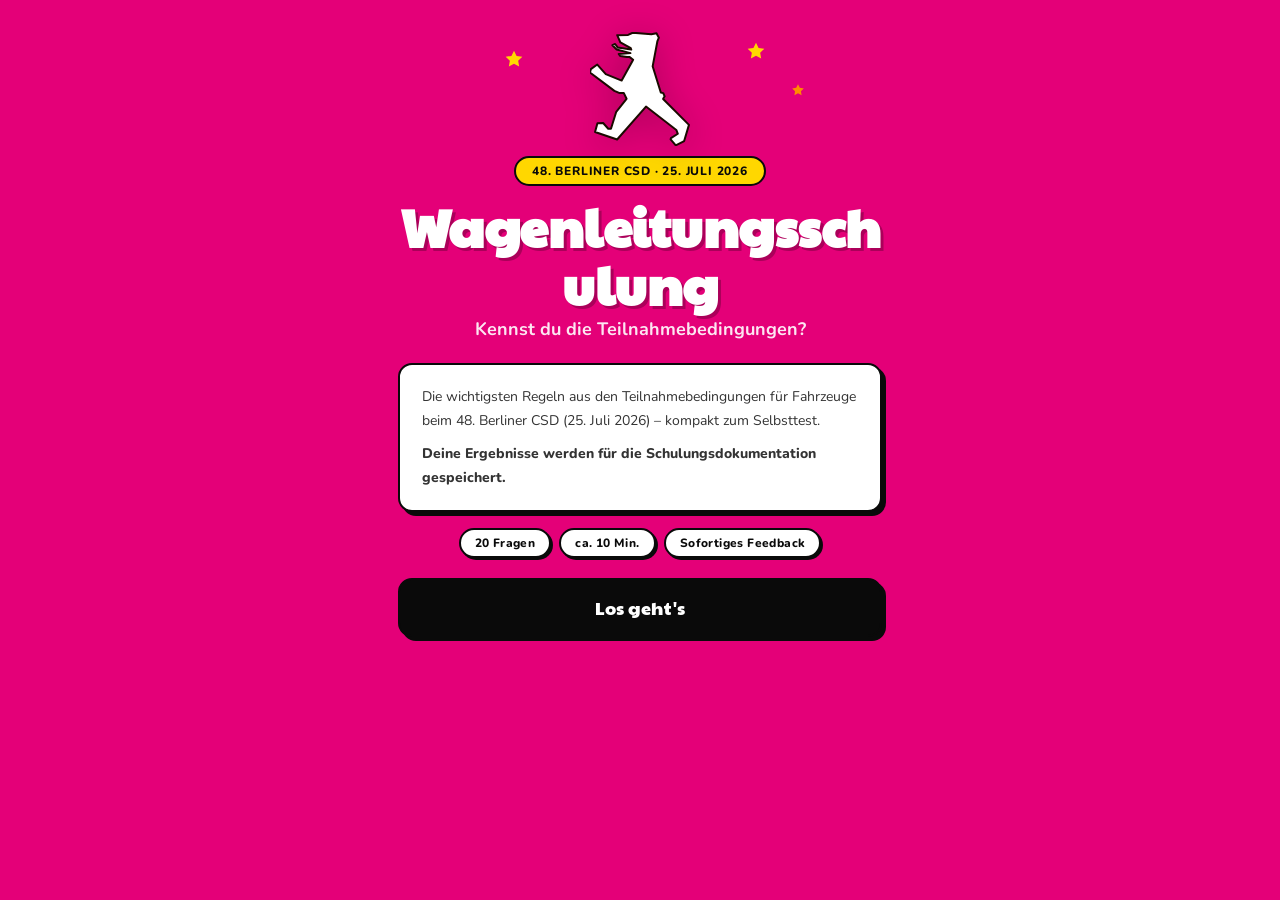
<file: index.html>
<!DOCTYPE html>
<html lang="de">
<head>
  <meta charset="UTF-8">
  <meta name="viewport" content="width=device-width, initial-scale=1.0">
  <title>Wagenleitungsschulung · 48. Berliner CSD 2026</title>
  <link rel="preconnect" href="https://fonts.googleapis.com">
  <link rel="preconnect" href="https://fonts.gstatic.com" crossorigin>
  <link href="https://fonts.googleapis.com/css2?family=Paytone+One&family=Nunito:ital,wght@0,400;0,600;0,700;0,800;1,400&display=swap" rel="stylesheet">
<link rel="stylesheet" href="style.css">
  <link rel="icon" href="data:image/svg+xml,<svg xmlns='http://www.w3.org/2000/svg' viewBox='0 0 125 143'><polygon fill='%23E40078' points='117.7,136.3 107.2,141.7 100.8,134.3 101.2,132.6 109.8,127.2 107.9,122.5 70,93.2 33.9,134.4 6.3,125 9.3,114.2 16.4,113.8 22.8,120.9 26.2,120.9 32.8,99.7 45.7,83.5 42.3,76.4 36.3,76.2 30.5,73.6 0,50.7 1.1,46.4 9.1,40.7 19.7,52.6 39.6,60.7 53.1,36.2 53.9,34.7 49.6,31.4 46.2,31.2 37.7,30 35.9,27.5 50.5,26.4 33.3,21.9 28,16.5 31.4,15 34.6,19.3 51.6,21.9 51,20.3 38,13.1 34,4 47.6,3.6 53.4,0.9 76.7,2.7 83.1,1.5 86.1,7.1 84.3,11.3 78.3,42.9 88.5,75.7 91.6,76.4 93.3,80.5 92.5,81.6 91.4,83.7 123.7,116.1 117.7,136.3'/></svg>">
</head>
<body>


<!-- Parade Strip (fixed bottom, nur während Quiz) -->
  <div id="parade-strip" class="parade-strip" style="display:none">
    <div class="parade-road">
      <div class="road-line"></div>
    </div>
    <!-- Brandenburger Tor als Ziel -->
    <div class="brand-tor-wrap">
      <svg viewBox="0 0 75 90" xmlns="http://www.w3.org/2000/svg" width="75" height="90">
        <!-- Quadriga -->
        <ellipse cx="16" cy="8" rx="6" ry="3.5" fill="#2a2a2a"/>
        <line x1="16" y1="5" x2="18" y2="1" stroke="#2a2a2a" stroke-width="1.5" stroke-linecap="round"/>
        <ellipse cx="30" cy="6" rx="6" ry="3.5" fill="#2a2a2a"/>
        <line x1="30" y1="3" x2="32" y2="-1" stroke="#2a2a2a" stroke-width="1.5" stroke-linecap="round"/>
        <ellipse cx="45" cy="6" rx="6" ry="3.5" fill="#2a2a2a"/>
        <line x1="45" y1="3" x2="47" y2="-1" stroke="#2a2a2a" stroke-width="1.5" stroke-linecap="round"/>
        <ellipse cx="59" cy="8" rx="6" ry="3.5" fill="#2a2a2a"/>
        <line x1="59" y1="5" x2="61" y2="1" stroke="#2a2a2a" stroke-width="1.5" stroke-linecap="round"/>
        <rect x="26" y="8" width="23" height="7" rx="2" fill="#333"/>
        <circle cx="37" cy="6" r="2.5" fill="#333"/>
        <!-- Attic -->
        <rect x="1" y="13" width="73" height="6" fill="#C9A97A" stroke="#1a0a00" stroke-width="1.5"/>
        <!-- Entablature -->
        <rect x="0" y="19" width="75" height="9" fill="#D4B896" stroke="#1a0a00" stroke-width="1.5"/>
        <!-- 6 Säulen -->
        <rect x="2"  y="28" width="7" height="57" rx="1" fill="#D4B896" stroke="#1a0a00" stroke-width="1.5"/>
        <rect x="13" y="28" width="7" height="57" rx="1" fill="#D4B896" stroke="#1a0a00" stroke-width="1.5"/>
        <rect x="24" y="28" width="7" height="57" rx="1" fill="#D4B896" stroke="#1a0a00" stroke-width="1.5"/>
        <rect x="44" y="28" width="7" height="57" rx="1" fill="#D4B896" stroke="#1a0a00" stroke-width="1.5"/>
        <rect x="55" y="28" width="7" height="57" rx="1" fill="#D4B896" stroke="#1a0a00" stroke-width="1.5"/>
        <rect x="66" y="28" width="7" height="57" rx="1" fill="#D4B896" stroke="#1a0a00" stroke-width="1.5"/>
        <!-- Durchgänge -->
        <rect x="9"  y="28" width="4"  height="57" fill="rgba(0,0,0,0.4)"/>
        <rect x="20" y="28" width="4"  height="57" fill="rgba(0,0,0,0.4)"/>
        <rect x="31" y="28" width="13" height="57" fill="rgba(0,0,0,0.55)"/>
        <rect x="51" y="28" width="4"  height="57" fill="rgba(0,0,0,0.4)"/>
        <rect x="62" y="28" width="4"  height="57" fill="rgba(0,0,0,0.4)"/>
        <!-- Mittelbogen -->
        <path d="M31,47 Q37,37 44,47" fill="none" stroke="#A0876A" stroke-width="2"/>
        <!-- Sockel -->
        <rect x="0" y="85" width="75" height="5" fill="#A0876A" stroke="#1a0a00" stroke-width="1"/>
      </svg>
    </div>
    <!-- TRUCK 1 (pink) – Kabine RECHTS, Leute drauf -->
    <div class="parade-truck" id="ptruck1" style="left:-20%">
      <svg viewBox="0 0 90 55" xmlns="http://www.w3.org/2000/svg" width="90" height="55">
        <rect x="2" y="12" width="54" height="30" rx="3" fill="#E40078" stroke="#1a0a00" stroke-width="2"/>
        <path d="M57,42 L57,20 Q57,12 66,12 L86,12 L86,42 Z" fill="#E40078" stroke="#1a0a00" stroke-width="2"/>
        <path d="M60,12 Q63,3 75,3 L86,3 L86,12 Z" fill="#E40078" stroke="#1a0a00" stroke-width="2"/>
        <rect x="61" y="17" width="18" height="13" rx="3" fill="#B8E4FF" stroke="#1a0a00" stroke-width="1"/>
        <rect x="85" y="28" width="4" height="10" rx="1" fill="#FFD700"/>
        <circle cx="16" cy="48" r="7" fill="#222" stroke="#1a0a00" stroke-width="2"/>
        <circle cx="16" cy="48" r="3.5" fill="#555"/>
        <circle cx="73" cy="48" r="7" fill="#222" stroke="#1a0a00" stroke-width="2"/>
        <circle cx="73" cy="48" r="3.5" fill="#555"/>
        <rect x="30" y="2" width="2" height="12" fill="#5a3010"/>
        <rect x="11" y="2" width="19" height="2" fill="#000"/><rect x="11" y="4" width="19" height="2" fill="#784F17"/>
        <rect x="11" y="6" width="19" height="2" fill="#55CDFC"/><rect x="11" y="8" width="19" height="2" fill="#F7A8B8"/>
        <rect x="11" y="10" width="19" height="2" fill="#E40026"/><rect x="11" y="12" width="19" height="2" fill="#FF8C00"/>
        <!-- Leute auf dem Wagen -->
        <g class="thop">
          <circle cx="12" cy="8" r="2.5" fill="#F5CBA7" stroke="#1a0a00" stroke-width="1"/>
          <rect x="10" y="10" width="5" height="5" rx="1" fill="#FFD700" stroke="#1a0a00" stroke-width="1"/>
          <line x1="15" y1="11" x2="19" y2="7" stroke="#1a0a00" stroke-width="1.2" stroke-linecap="round"/>
          <rect x="19" y="5" width="6" height="1.2" fill="#E40026"/>
          <rect x="19" y="6.2" width="6" height="1.2" fill="#FFD700"/>
          <rect x="19" y="7.4" width="6" height="1.2" fill="#008026"/>
          <rect x="19" y="8.6" width="6" height="1.2" fill="#004DFF"/>
        </g>
        <g class="thop2">
          <circle cx="37" cy="8" r="2.5" fill="#8B4513" stroke="#1a0a00" stroke-width="1"/>
          <rect x="35" y="10" width="5" height="5" rx="1" fill="#750787" stroke="#1a0a00" stroke-width="1"/>
          <line x1="40" y1="11" x2="44" y2="7" stroke="#1a0a00" stroke-width="1.2" stroke-linecap="round"/>
          <rect x="44" y="5" width="6" height="1.2" fill="#55CDFC"/>
          <rect x="44" y="6.2" width="6" height="1.2" fill="#F7A8B8"/>
          <rect x="44" y="7.4" width="6" height="1.2" fill="#FFFFFF"/>
          <rect x="44" y="8.6" width="6" height="1.2" fill="#F7A8B8"/>
        </g>
        <g class="thop3">
          <circle cx="50" cy="8" r="2.5" fill="#F5CBA7" stroke="#1a0a00" stroke-width="1"/>
          <rect x="48" y="10" width="5" height="5" rx="1" fill="#FF4DA6" stroke="#1a0a00" stroke-width="1"/>
          <line x1="53" y1="11" x2="57" y2="7" stroke="#1a0a00" stroke-width="1.2" stroke-linecap="round"/>
          <rect x="57" y="5" width="6" height="1.2" fill="#E40026"/>
          <rect x="57" y="6.2" width="6" height="1.2" fill="#FF8C00"/>
          <rect x="57" y="7.4" width="6" height="1.2" fill="#FFD700"/>
          <rect x="57" y="8.6" width="6" height="1.2" fill="#008026"/>
        </g>
      </svg>
    </div>
    <!-- TRUCK 2 (lila) – Kabine RECHTS, Leute drauf -->
    <div class="parade-truck" id="ptruck2" style="left:-38%">
      <svg viewBox="0 0 80 50" xmlns="http://www.w3.org/2000/svg" width="76" height="48">
        <rect x="2" y="10" width="46" height="28" rx="3" fill="#750787" stroke="#1a0a00" stroke-width="2"/>
        <path d="M49,38 L49,18 Q49,10 57,10 L76,10 L76,38 Z" fill="#750787" stroke="#1a0a00" stroke-width="2"/>
        <path d="M52,10 Q55,3 66,3 L76,3 L76,10 Z" fill="#750787" stroke="#1a0a00" stroke-width="2"/>
        <rect x="53" y="15" width="17" height="12" rx="3" fill="#B8E4FF" stroke="#1a0a00" stroke-width="1"/>
        <rect x="75" y="24" width="4" height="9" rx="1" fill="#FFD700"/>
        <circle cx="14" cy="43" r="6" fill="#222" stroke="#1a0a00" stroke-width="2"/>
        <circle cx="14" cy="43" r="3" fill="#555"/>
        <circle cx="63" cy="43" r="6" fill="#222" stroke="#1a0a00" stroke-width="2"/>
        <circle cx="63" cy="43" r="3" fill="#555"/>
        <rect x="26" y="2" width="2" height="10" fill="#5a3010"/>
        <rect x="8" y="2" width="18" height="1.7" fill="#E40026"/><rect x="8" y="3.7" width="18" height="1.7" fill="#FF8C00"/>
        <rect x="8" y="5.4" width="18" height="1.7" fill="#FFD700"/><rect x="8" y="7.1" width="18" height="1.7" fill="#008026"/>
        <rect x="8" y="8.8" width="18" height="1.7" fill="#004DFF"/><rect x="8" y="10.5" width="18" height="1.7" fill="#750787"/>
        <g class="thop">
          <circle cx="11" cy="7" r="2" fill="#8B6914" stroke="#1a0a00" stroke-width="1"/>
          <rect x="9" y="9" width="4" height="4" rx="1" fill="#FFD700" stroke="#1a0a00" stroke-width="1"/>
          <line x1="13" y1="10" x2="17" y2="7" stroke="#1a0a00" stroke-width="1.2" stroke-linecap="round"/>
          <rect x="17" y="5" width="5" height="1.2" fill="#E40026"/>
          <rect x="17" y="6.2" width="5" height="1.2" fill="#FF8C00"/>
          <rect x="17" y="7.4" width="5" height="1.2" fill="#FFD700"/>
        </g>
        <g class="thop2">
          <circle cx="35" cy="7" r="2" fill="#F5CBA7" stroke="#1a0a00" stroke-width="1"/>
          <rect x="33" y="9" width="4" height="4" rx="1" fill="#55CDFC" stroke="#1a0a00" stroke-width="1"/>
          <line x1="37" y1="10" x2="41" y2="7" stroke="#1a0a00" stroke-width="1.2" stroke-linecap="round"/>
          <rect x="41" y="5" width="5" height="1.2" fill="#55CDFC"/>
          <rect x="41" y="6.2" width="5" height="1.2" fill="#F7A8B8"/>
          <rect x="41" y="7.4" width="5" height="1.2" fill="#FFFFFF"/>
        </g>
      </svg>
    </div>
    <!-- TRUCK 3 (blau) – Kabine RECHTS, Leute drauf -->
    <div class="parade-truck" id="ptruck3" style="left:-58%">
      <svg viewBox="0 0 70 46" xmlns="http://www.w3.org/2000/svg" width="64" height="42">
        <rect x="2" y="10" width="40" height="24" rx="2" fill="#004DFF" stroke="#1a0a00" stroke-width="2"/>
        <path d="M43,34 L43,17 Q43,10 50,10 L66,10 L66,34 Z" fill="#004DFF" stroke="#1a0a00" stroke-width="2"/>
        <path d="M46,10 Q48,3 57,3 L66,3 L66,10 Z" fill="#004DFF" stroke="#1a0a00" stroke-width="2"/>
        <rect x="47" y="14" width="14" height="10" rx="2" fill="#B8E4FF" stroke="#1a0a00" stroke-width="1"/>
        <rect x="65" y="22" width="4" height="8" rx="1" fill="#FFD700"/>
        <circle cx="13" cy="39" r="6" fill="#222" stroke="#1a0a00" stroke-width="2"/>
        <circle cx="13" cy="39" r="3" fill="#555"/>
        <circle cx="55" cy="39" r="6" fill="#222" stroke="#1a0a00" stroke-width="2"/>
        <circle cx="55" cy="39" r="3" fill="#555"/>
        <rect x="22" y="2" width="2" height="10" fill="#5a3010"/>
        <rect x="6" y="2" width="16" height="2" fill="#55CDFC"/><rect x="6" y="4" width="16" height="2" fill="#F7A8B8"/>
        <rect x="6" y="6" width="16" height="2" fill="#FFFFFF"/><rect x="6" y="8" width="16" height="2" fill="#F7A8B8"/>
        <rect x="6" y="10" width="16" height="2" fill="#55CDFC"/>
        <g class="thop">
          <circle cx="10" cy="7" r="2" fill="#F5CBA7" stroke="#1a0a00" stroke-width="1"/>
          <rect x="8" y="9" width="4" height="4" rx="1" fill="#FF4DA6" stroke="#1a0a00" stroke-width="1"/>
          <line x1="12" y1="10" x2="16" y2="7" stroke="#1a0a00" stroke-width="1.2" stroke-linecap="round"/>
          <rect x="16" y="5" width="5" height="1.2" fill="#E40026"/>
          <rect x="16" y="6.2" width="5" height="1.2" fill="#FF8C00"/>
          <rect x="16" y="7.4" width="5" height="1.2" fill="#FFD700"/>
        </g>
        <g class="thop3">
          <circle cx="28" cy="7" r="2" fill="#8B4513" stroke="#1a0a00" stroke-width="1"/>
          <rect x="26" y="9" width="4" height="4" rx="1" fill="#00A550" stroke="#1a0a00" stroke-width="1"/>
          <line x1="30" y1="10" x2="34" y2="7" stroke="#1a0a00" stroke-width="1.2" stroke-linecap="round"/>
          <rect x="34" y="5" width="5" height="1.2" fill="#750787"/>
          <rect x="34" y="6.2" width="5" height="1.2" fill="#004DFF"/>
          <rect x="34" y="7.4" width="5" height="1.2" fill="#008026"/>
        </g>
      </svg>
    </div>

    <!-- 24 DEMONSTRIERENDE dicht gepackt (2,5% Abstände) -->
    <!-- Gruppe 1: zwischen Truck 1 und Truck 2 (8 Personen) -->
    <div class="parade-person pp1" id="pperson1" style="left:-11%">
      <svg viewBox="0 0 32 45" width="22" height="33"><circle cx="10" cy="5" r="4" fill="#F5CBA7" stroke="#1a0a00" stroke-width="1.5"/><rect x="6" y="10" width="8" height="13" rx="2" fill="#FF4DA6" stroke="#1a0a00" stroke-width="1.5"/><line x1="14" y1="12" x2="22" y2="5" stroke="#1a0a00" stroke-width="2" stroke-linecap="round"/><line x1="22" y1="5" x2="22" y2="16" stroke="#5a3010" stroke-width="1.5" stroke-linecap="round"/><rect x="22" y="5" width="9" height="1.8" fill="#E40026"/><rect x="22" y="6.8" width="9" height="1.8" fill="#FF8C00"/><rect x="22" y="8.6" width="9" height="1.8" fill="#FFD700"/><rect x="22" y="10.4" width="9" height="1.8" fill="#008026"/><rect x="22" y="12.2" width="9" height="1.8" fill="#004DFF"/><rect x="22" y="14" width="9" height="1.8" fill="#750787"/><line x1="6" y1="12" x2="2" y2="20" stroke="#1a0a00" stroke-width="1.8" stroke-linecap="round"/><line x1="8" y1="23" x2="4" y2="36" stroke="#1a0a00" stroke-width="2.5" stroke-linecap="round"/><line x1="12" y1="23" x2="16" y2="36" stroke="#1a0a00" stroke-width="2.5" stroke-linecap="round"/></svg>
    </div>
    <div class="parade-person pp2" id="pperson2" style="left:-16%">
      <svg viewBox="0 0 32 45" width="20" height="30"><circle cx="10" cy="5" r="4" fill="#8B6914" stroke="#1a0a00" stroke-width="1.5"/><rect x="6" y="10" width="8" height="13" rx="2" fill="#55CDFC" stroke="#1a0a00" stroke-width="1.5"/><line x1="14" y1="12" x2="22" y2="5" stroke="#1a0a00" stroke-width="2" stroke-linecap="round"/><line x1="22" y1="5" x2="22" y2="15" stroke="#5a3010" stroke-width="1.5" stroke-linecap="round"/><rect x="22" y="5" width="9" height="2" fill="#55CDFC"/><rect x="22" y="7" width="9" height="2" fill="#F7A8B8"/><rect x="22" y="9" width="9" height="2" fill="#FFFFFF"/><rect x="22" y="11" width="9" height="2" fill="#F7A8B8"/><rect x="22" y="13" width="9" height="2" fill="#55CDFC"/><line x1="6" y1="12" x2="2" y2="20" stroke="#1a0a00" stroke-width="1.8" stroke-linecap="round"/><line x1="8" y1="23" x2="5" y2="36" stroke="#1a0a00" stroke-width="2.5" stroke-linecap="round"/><line x1="12" y1="23" x2="15" y2="36" stroke="#1a0a00" stroke-width="2.5" stroke-linecap="round"/></svg>
    </div>
    <div class="parade-person pp3" id="pperson3" style="left:-21%">
      <svg viewBox="0 0 32 45" width="22" height="33"><circle cx="10" cy="5" r="4" fill="#F5CBA7" stroke="#1a0a00" stroke-width="1.5"/><rect x="6" y="10" width="8" height="13" rx="2" fill="#FFD700" stroke="#1a0a00" stroke-width="1.5"/><line x1="14" y1="12" x2="22" y2="5" stroke="#1a0a00" stroke-width="2" stroke-linecap="round"/><line x1="22" y1="5" x2="22" y2="16" stroke="#5a3010" stroke-width="1.5" stroke-linecap="round"/><rect x="22" y="5" width="9" height="1.8" fill="#E40026"/><rect x="22" y="6.8" width="9" height="1.8" fill="#FF8C00"/><rect x="22" y="8.6" width="9" height="1.8" fill="#FFD700"/><rect x="22" y="10.4" width="9" height="1.8" fill="#008026"/><rect x="22" y="12.2" width="9" height="1.8" fill="#004DFF"/><rect x="22" y="14" width="9" height="1.8" fill="#750787"/><line x1="6" y1="12" x2="2" y2="20" stroke="#1a0a00" stroke-width="1.8" stroke-linecap="round"/><line x1="8" y1="23" x2="4" y2="36" stroke="#1a0a00" stroke-width="2.5" stroke-linecap="round"/><line x1="12" y1="23" x2="16" y2="36" stroke="#1a0a00" stroke-width="2.5" stroke-linecap="round"/></svg>
    </div>
    <div class="parade-person pp4" id="pperson4" style="left:-26%">
      <svg viewBox="0 0 32 45" width="20" height="30"><circle cx="10" cy="5" r="4" fill="#F5CBA7" stroke="#1a0a00" stroke-width="1.5"/><rect x="6" y="10" width="8" height="13" rx="2" fill="#750787" stroke="#1a0a00" stroke-width="1.5"/><line x1="14" y1="12" x2="22" y2="5" stroke="#1a0a00" stroke-width="2" stroke-linecap="round"/><line x1="22" y1="5" x2="22" y2="16" stroke="#5a3010" stroke-width="1.5" stroke-linecap="round"/><rect x="22" y="5" width="9" height="1.8" fill="#000"/><rect x="22" y="6.8" width="9" height="1.8" fill="#784F17"/><rect x="22" y="8.6" width="9" height="1.8" fill="#55CDFC"/><rect x="22" y="10.4" width="9" height="1.8" fill="#F7A8B8"/><rect x="22" y="12.2" width="9" height="1.8" fill="#E40026"/><rect x="22" y="14" width="9" height="1.8" fill="#FF8C00"/><line x1="6" y1="12" x2="2" y2="20" stroke="#1a0a00" stroke-width="1.8" stroke-linecap="round"/><line x1="8" y1="23" x2="4" y2="36" stroke="#1a0a00" stroke-width="2.5" stroke-linecap="round"/><line x1="12" y1="23" x2="16" y2="36" stroke="#1a0a00" stroke-width="2.5" stroke-linecap="round"/></svg>
    </div>
    <!-- Zwischen Truck 2 und Truck 3 -->
    <div class="parade-person pp5" id="pperson5" style="left:-43%">
      <svg viewBox="0 0 32 45" width="22" height="33"><circle cx="10" cy="5" r="4" fill="#8B4513" stroke="#1a0a00" stroke-width="1.5"/><rect x="6" y="10" width="8" height="13" rx="2" fill="#00A550" stroke="#1a0a00" stroke-width="1.5"/><line x1="14" y1="12" x2="22" y2="5" stroke="#1a0a00" stroke-width="2" stroke-linecap="round"/><line x1="22" y1="5" x2="22" y2="16" stroke="#5a3010" stroke-width="1.5" stroke-linecap="round"/><rect x="22" y="5" width="9" height="1.8" fill="#E40026"/><rect x="22" y="6.8" width="9" height="1.8" fill="#FF8C00"/><rect x="22" y="8.6" width="9" height="1.8" fill="#FFD700"/><rect x="22" y="10.4" width="9" height="1.8" fill="#008026"/><rect x="22" y="12.2" width="9" height="1.8" fill="#004DFF"/><rect x="22" y="14" width="9" height="1.8" fill="#750787"/><line x1="6" y1="12" x2="2" y2="20" stroke="#1a0a00" stroke-width="1.8" stroke-linecap="round"/><line x1="8" y1="23" x2="5" y2="36" stroke="#1a0a00" stroke-width="2.5" stroke-linecap="round"/><line x1="12" y1="23" x2="15" y2="36" stroke="#1a0a00" stroke-width="2.5" stroke-linecap="round"/></svg>
    </div>
    <div class="parade-person pp6" id="pperson6" style="left:-48%">
      <svg viewBox="0 0 32 45" width="20" height="30"><circle cx="10" cy="5" r="4" fill="#F5CBA7" stroke="#1a0a00" stroke-width="1.5"/><rect x="6" y="10" width="8" height="13" rx="2" fill="#FF6B35" stroke="#1a0a00" stroke-width="1.5"/><line x1="14" y1="12" x2="22" y2="5" stroke="#1a0a00" stroke-width="2" stroke-linecap="round"/><line x1="22" y1="5" x2="22" y2="15" stroke="#5a3010" stroke-width="1.5" stroke-linecap="round"/><rect x="22" y="5" width="9" height="2" fill="#55CDFC"/><rect x="22" y="7" width="9" height="2" fill="#F7A8B8"/><rect x="22" y="9" width="9" height="2" fill="#FFFFFF"/><rect x="22" y="11" width="9" height="2" fill="#F7A8B8"/><rect x="22" y="13" width="9" height="2" fill="#55CDFC"/><line x1="6" y1="12" x2="2" y2="20" stroke="#1a0a00" stroke-width="1.8" stroke-linecap="round"/><line x1="8" y1="23" x2="5" y2="36" stroke="#1a0a00" stroke-width="2.5" stroke-linecap="round"/><line x1="12" y1="23" x2="15" y2="36" stroke="#1a0a00" stroke-width="2.5" stroke-linecap="round"/></svg>
    </div>
    <div class="parade-person pp7" id="pperson7" style="left:-53%">
      <svg viewBox="0 0 32 45" width="22" height="33"><circle cx="10" cy="5" r="4" fill="#F5CBA7" stroke="#1a0a00" stroke-width="1.5"/><rect x="6" y="10" width="8" height="13" rx="2" fill="#E40078" stroke="#1a0a00" stroke-width="1.5"/><line x1="14" y1="12" x2="22" y2="5" stroke="#1a0a00" stroke-width="2" stroke-linecap="round"/><line x1="22" y1="5" x2="22" y2="16" stroke="#5a3010" stroke-width="1.5" stroke-linecap="round"/><rect x="22" y="5" width="9" height="1.8" fill="#E40026"/><rect x="22" y="6.8" width="9" height="1.8" fill="#FF8C00"/><rect x="22" y="8.6" width="9" height="1.8" fill="#FFD700"/><rect x="22" y="10.4" width="9" height="1.8" fill="#008026"/><rect x="22" y="12.2" width="9" height="1.8" fill="#004DFF"/><rect x="22" y="14" width="9" height="1.8" fill="#750787"/><line x1="6" y1="12" x2="2" y2="20" stroke="#1a0a00" stroke-width="1.8" stroke-linecap="round"/><line x1="8" y1="23" x2="4" y2="36" stroke="#1a0a00" stroke-width="2.5" stroke-linecap="round"/><line x1="12" y1="23" x2="16" y2="36" stroke="#1a0a00" stroke-width="2.5" stroke-linecap="round"/></svg>
    </div>
    <!-- Hinter Truck 3 -->
    <div class="parade-person pp8" id="pperson8" style="left:-64%">
      <svg viewBox="0 0 32 45" width="22" height="33"><circle cx="10" cy="5" r="4" fill="#8B4513" stroke="#1a0a00" stroke-width="1.5"/><rect x="6" y="10" width="8" height="13" rx="2" fill="#004DFF" stroke="#1a0a00" stroke-width="1.5"/><line x1="14" y1="12" x2="22" y2="5" stroke="#1a0a00" stroke-width="2" stroke-linecap="round"/><line x1="22" y1="5" x2="22" y2="16" stroke="#5a3010" stroke-width="1.5" stroke-linecap="round"/><rect x="22" y="5" width="9" height="1.8" fill="#000"/><rect x="22" y="6.8" width="9" height="1.8" fill="#784F17"/><rect x="22" y="8.6" width="9" height="1.8" fill="#55CDFC"/><rect x="22" y="10.4" width="9" height="1.8" fill="#F7A8B8"/><rect x="22" y="12.2" width="9" height="1.8" fill="#E40026"/><rect x="22" y="14" width="9" height="1.8" fill="#FF8C00"/><line x1="6" y1="12" x2="2" y2="20" stroke="#1a0a00" stroke-width="1.8" stroke-linecap="round"/><line x1="8" y1="23" x2="4" y2="36" stroke="#1a0a00" stroke-width="2.5" stroke-linecap="round"/><line x1="12" y1="23" x2="16" y2="36" stroke="#1a0a00" stroke-width="2.5" stroke-linecap="round"/></svg>
    </div>
    <div class="parade-person pp9" id="pperson9" style="left:-69%">
      <svg viewBox="0 0 32 45" width="20" height="30"><circle cx="10" cy="5" r="4" fill="#F5CBA7" stroke="#1a0a00" stroke-width="1.5"/><rect x="6" y="10" width="8" height="13" rx="2" fill="#FF4DA6" stroke="#1a0a00" stroke-width="1.5"/><line x1="14" y1="12" x2="22" y2="5" stroke="#1a0a00" stroke-width="2" stroke-linecap="round"/><line x1="22" y1="5" x2="22" y2="16" stroke="#5a3010" stroke-width="1.5" stroke-linecap="round"/><rect x="22" y="5" width="9" height="1.8" fill="#E40026"/><rect x="22" y="6.8" width="9" height="1.8" fill="#FF8C00"/><rect x="22" y="8.6" width="9" height="1.8" fill="#FFD700"/><rect x="22" y="10.4" width="9" height="1.8" fill="#008026"/><rect x="22" y="12.2" width="9" height="1.8" fill="#004DFF"/><rect x="22" y="14" width="9" height="1.8" fill="#750787"/><line x1="6" y1="12" x2="2" y2="20" stroke="#1a0a00" stroke-width="1.8" stroke-linecap="round"/><line x1="8" y1="23" x2="5" y2="36" stroke="#1a0a00" stroke-width="2.5" stroke-linecap="round"/><line x1="12" y1="23" x2="15" y2="36" stroke="#1a0a00" stroke-width="2.5" stroke-linecap="round"/></svg>
    </div>
    <div class="parade-person pp10" id="pperson10" style="left:-74%">
      <svg viewBox="0 0 32 45" width="22" height="33"><circle cx="10" cy="5" r="4" fill="#8B6914" stroke="#1a0a00" stroke-width="1.5"/><rect x="6" y="10" width="8" height="13" rx="2" fill="#00A550" stroke="#1a0a00" stroke-width="1.5"/><line x1="14" y1="12" x2="22" y2="5" stroke="#1a0a00" stroke-width="2" stroke-linecap="round"/><line x1="22" y1="5" x2="22" y2="15" stroke="#5a3010" stroke-width="1.5" stroke-linecap="round"/><rect x="22" y="5" width="9" height="2" fill="#55CDFC"/><rect x="22" y="7" width="9" height="2" fill="#F7A8B8"/><rect x="22" y="9" width="9" height="2" fill="#FFFFFF"/><rect x="22" y="11" width="9" height="2" fill="#F7A8B8"/><rect x="22" y="13" width="9" height="2" fill="#55CDFC"/><line x1="6" y1="12" x2="2" y2="20" stroke="#1a0a00" stroke-width="1.8" stroke-linecap="round"/><line x1="8" y1="23" x2="4" y2="36" stroke="#1a0a00" stroke-width="2.5" stroke-linecap="round"/><line x1="12" y1="23" x2="16" y2="36" stroke="#1a0a00" stroke-width="2.5" stroke-linecap="round"/></svg>
    </div>
    <div class="parade-person pp11" id="pperson11" style="left:-79%">
      <svg viewBox="0 0 32 45" width="20" height="30"><circle cx="10" cy="5" r="4" fill="#F5CBA7" stroke="#1a0a00" stroke-width="1.5"/><rect x="6" y="10" width="8" height="13" rx="2" fill="#750787" stroke="#1a0a00" stroke-width="1.5"/><line x1="14" y1="12" x2="22" y2="5" stroke="#1a0a00" stroke-width="2" stroke-linecap="round"/><line x1="22" y1="5" x2="22" y2="16" stroke="#5a3010" stroke-width="1.5" stroke-linecap="round"/><rect x="22" y="5" width="9" height="1.8" fill="#E40026"/><rect x="22" y="6.8" width="9" height="1.8" fill="#FF8C00"/><rect x="22" y="8.6" width="9" height="1.8" fill="#FFD700"/><rect x="22" y="10.4" width="9" height="1.8" fill="#008026"/><rect x="22" y="12.2" width="9" height="1.8" fill="#004DFF"/><rect x="22" y="14" width="9" height="1.8" fill="#750787"/><line x1="6" y1="12" x2="2" y2="20" stroke="#1a0a00" stroke-width="1.8" stroke-linecap="round"/><line x1="8" y1="23" x2="4" y2="36" stroke="#1a0a00" stroke-width="2.5" stroke-linecap="round"/><line x1="12" y1="23" x2="16" y2="36" stroke="#1a0a00" stroke-width="2.5" stroke-linecap="round"/></svg>
    </div>
    <div class="parade-person pp12" id="pperson12" style="left:-84%">
      <svg viewBox="0 0 32 45" width="22" height="33"><circle cx="10" cy="5" r="4" fill="#8B4513" stroke="#1a0a00" stroke-width="1.5"/><rect x="6" y="10" width="8" height="13" rx="2" fill="#E40026" stroke="#1a0a00" stroke-width="1.5"/><line x1="14" y1="12" x2="22" y2="5" stroke="#1a0a00" stroke-width="2" stroke-linecap="round"/><line x1="22" y1="5" x2="22" y2="16" stroke="#5a3010" stroke-width="1.5" stroke-linecap="round"/><rect x="22" y="5" width="9" height="1.8" fill="#E40026"/><rect x="22" y="6.8" width="9" height="1.8" fill="#FF8C00"/><rect x="22" y="8.6" width="9" height="1.8" fill="#FFD700"/><rect x="22" y="10.4" width="9" height="1.8" fill="#008026"/><rect x="22" y="12.2" width="9" height="1.8" fill="#004DFF"/><rect x="22" y="14" width="9" height="1.8" fill="#750787"/><line x1="6" y1="12" x2="2" y2="20" stroke="#1a0a00" stroke-width="1.8" stroke-linecap="round"/><line x1="8" y1="23" x2="4" y2="36" stroke="#1a0a00" stroke-width="2.5" stroke-linecap="round"/><line x1="12" y1="23" x2="16" y2="36" stroke="#1a0a00" stroke-width="2.5" stroke-linecap="round"/></svg>
    </div>
    <!-- Gruppe 2 Fortsetzung + Gruppe 3: pp13–pp24 -->
    <div class="parade-person pp13" id="pperson13" style="left:-90%">
      <svg viewBox="0 0 32 45" width="22" height="33"><circle cx="10" cy="5" r="4" fill="#F5CBA7" stroke="#1a0a00" stroke-width="1.5"/><rect x="6" y="10" width="8" height="13" rx="2" fill="#00A550" stroke="#1a0a00" stroke-width="1.5"/><line x1="14" y1="12" x2="22" y2="5" stroke="#1a0a00" stroke-width="2" stroke-linecap="round"/><line x1="22" y1="5" x2="22" y2="16" stroke="#5a3010" stroke-width="1.5" stroke-linecap="round"/><rect x="22" y="5" width="9" height="1.8" fill="#E40026"/><rect x="22" y="6.8" width="9" height="1.8" fill="#FF8C00"/><rect x="22" y="8.6" width="9" height="1.8" fill="#FFD700"/><rect x="22" y="10.4" width="9" height="1.8" fill="#008026"/><rect x="22" y="12.2" width="9" height="1.8" fill="#004DFF"/><rect x="22" y="14" width="9" height="1.8" fill="#750787"/><line x1="6" y1="12" x2="2" y2="20" stroke="#1a0a00" stroke-width="1.8" stroke-linecap="round"/><line x1="8" y1="23" x2="4" y2="36" stroke="#1a0a00" stroke-width="2.5" stroke-linecap="round"/><line x1="12" y1="23" x2="16" y2="36" stroke="#1a0a00" stroke-width="2.5" stroke-linecap="round"/></svg>
    </div>
    <div class="parade-person pp14" id="pperson14" style="left:-92.5%">
      <svg viewBox="0 0 32 45" width="18" height="27"><circle cx="10" cy="5" r="4" fill="#8B6914" stroke="#1a0a00" stroke-width="1.5"/><rect x="6" y="10" width="8" height="13" rx="2" fill="#FF6B35" stroke="#1a0a00" stroke-width="1.5"/><line x1="14" y1="12" x2="22" y2="5" stroke="#1a0a00" stroke-width="2" stroke-linecap="round"/><line x1="22" y1="5" x2="22" y2="15" stroke="#5a3010" stroke-width="1.5" stroke-linecap="round"/><rect x="22" y="5" width="9" height="2" fill="#55CDFC"/><rect x="22" y="7" width="9" height="2" fill="#F7A8B8"/><rect x="22" y="9" width="9" height="2" fill="#FFFFFF"/><rect x="22" y="11" width="9" height="2" fill="#F7A8B8"/><rect x="22" y="13" width="9" height="2" fill="#55CDFC"/><line x1="6" y1="12" x2="2" y2="20" stroke="#1a0a00" stroke-width="1.8" stroke-linecap="round"/><line x1="8" y1="23" x2="5" y2="36" stroke="#1a0a00" stroke-width="2.5" stroke-linecap="round"/><line x1="12" y1="23" x2="15" y2="36" stroke="#1a0a00" stroke-width="2.5" stroke-linecap="round"/></svg>
    </div>
    <div class="parade-person pp15" id="pperson15" style="left:-95%">
      <svg viewBox="0 0 32 45" width="22" height="33"><circle cx="10" cy="5" r="4" fill="#F5CBA7" stroke="#1a0a00" stroke-width="1.5"/><rect x="6" y="10" width="8" height="13" rx="2" fill="#E40078" stroke="#1a0a00" stroke-width="1.5"/><line x1="14" y1="12" x2="22" y2="5" stroke="#1a0a00" stroke-width="2" stroke-linecap="round"/><line x1="22" y1="5" x2="22" y2="16" stroke="#5a3010" stroke-width="1.5" stroke-linecap="round"/><rect x="22" y="5" width="9" height="1.8" fill="#000"/><rect x="22" y="6.8" width="9" height="1.8" fill="#784F17"/><rect x="22" y="8.6" width="9" height="1.8" fill="#55CDFC"/><rect x="22" y="10.4" width="9" height="1.8" fill="#F7A8B8"/><rect x="22" y="12.2" width="9" height="1.8" fill="#E40026"/><rect x="22" y="14" width="9" height="1.8" fill="#FF8C00"/><line x1="6" y1="12" x2="2" y2="20" stroke="#1a0a00" stroke-width="1.8" stroke-linecap="round"/><line x1="8" y1="23" x2="4" y2="36" stroke="#1a0a00" stroke-width="2.5" stroke-linecap="round"/><line x1="12" y1="23" x2="16" y2="36" stroke="#1a0a00" stroke-width="2.5" stroke-linecap="round"/></svg>
    </div>
    <div class="parade-person pp16" id="pperson16" style="left:-97.5%">
      <svg viewBox="0 0 32 45" width="18" height="27"><circle cx="10" cy="5" r="4" fill="#8B4513" stroke="#1a0a00" stroke-width="1.5"/><rect x="6" y="10" width="8" height="13" rx="2" fill="#004DFF" stroke="#1a0a00" stroke-width="1.5"/><line x1="14" y1="12" x2="22" y2="5" stroke="#1a0a00" stroke-width="2" stroke-linecap="round"/><line x1="22" y1="5" x2="22" y2="16" stroke="#5a3010" stroke-width="1.5" stroke-linecap="round"/><rect x="22" y="5" width="9" height="1.8" fill="#E40026"/><rect x="22" y="6.8" width="9" height="1.8" fill="#FF8C00"/><rect x="22" y="8.6" width="9" height="1.8" fill="#FFD700"/><rect x="22" y="10.4" width="9" height="1.8" fill="#008026"/><rect x="22" y="12.2" width="9" height="1.8" fill="#004DFF"/><rect x="22" y="14" width="9" height="1.8" fill="#750787"/><line x1="6" y1="12" x2="2" y2="20" stroke="#1a0a00" stroke-width="1.8" stroke-linecap="round"/><line x1="8" y1="23" x2="4" y2="36" stroke="#1a0a00" stroke-width="2.5" stroke-linecap="round"/><line x1="12" y1="23" x2="16" y2="36" stroke="#1a0a00" stroke-width="2.5" stroke-linecap="round"/></svg>
    </div>
    <div class="parade-person pp17" id="pperson17" style="left:-112%">
      <svg viewBox="0 0 32 45" width="22" height="33"><circle cx="10" cy="5" r="4" fill="#8B4513" stroke="#1a0a00" stroke-width="1.5"/><rect x="6" y="10" width="8" height="13" rx="2" fill="#FF4DA6" stroke="#1a0a00" stroke-width="1.5"/><line x1="14" y1="12" x2="22" y2="5" stroke="#1a0a00" stroke-width="2" stroke-linecap="round"/><line x1="22" y1="5" x2="22" y2="15" stroke="#5a3010" stroke-width="1.5" stroke-linecap="round"/><rect x="22" y="5" width="9" height="2" fill="#55CDFC"/><rect x="22" y="7" width="9" height="2" fill="#F7A8B8"/><rect x="22" y="9" width="9" height="2" fill="#FFFFFF"/><rect x="22" y="11" width="9" height="2" fill="#F7A8B8"/><rect x="22" y="13" width="9" height="2" fill="#55CDFC"/><line x1="6" y1="12" x2="2" y2="20" stroke="#1a0a00" stroke-width="1.8" stroke-linecap="round"/><line x1="8" y1="23" x2="5" y2="36" stroke="#1a0a00" stroke-width="2.5" stroke-linecap="round"/><line x1="12" y1="23" x2="15" y2="36" stroke="#1a0a00" stroke-width="2.5" stroke-linecap="round"/></svg>
    </div>
    <div class="parade-person pp18" id="pperson18" style="left:-114.5%">
      <svg viewBox="0 0 32 45" width="18" height="27"><circle cx="10" cy="5" r="4" fill="#8B6914" stroke="#1a0a00" stroke-width="1.5"/><rect x="6" y="10" width="8" height="13" rx="2" fill="#55CDFC" stroke="#1a0a00" stroke-width="1.5"/><line x1="14" y1="12" x2="22" y2="5" stroke="#1a0a00" stroke-width="2" stroke-linecap="round"/><line x1="22" y1="5" x2="22" y2="16" stroke="#5a3010" stroke-width="1.5" stroke-linecap="round"/><rect x="22" y="5" width="9" height="1.8" fill="#000"/><rect x="22" y="6.8" width="9" height="1.8" fill="#784F17"/><rect x="22" y="8.6" width="9" height="1.8" fill="#55CDFC"/><rect x="22" y="10.4" width="9" height="1.8" fill="#F7A8B8"/><rect x="22" y="12.2" width="9" height="1.8" fill="#E40026"/><rect x="22" y="14" width="9" height="1.8" fill="#FF8C00"/><line x1="6" y1="12" x2="2" y2="20" stroke="#1a0a00" stroke-width="1.8" stroke-linecap="round"/><line x1="8" y1="23" x2="4" y2="36" stroke="#1a0a00" stroke-width="2.5" stroke-linecap="round"/><line x1="12" y1="23" x2="16" y2="36" stroke="#1a0a00" stroke-width="2.5" stroke-linecap="round"/></svg>
    </div>
    <div class="parade-person pp19" id="pperson19" style="left:-117%">
      <svg viewBox="0 0 32 45" width="22" height="33"><circle cx="10" cy="5" r="4" fill="#F5CBA7" stroke="#1a0a00" stroke-width="1.5"/><rect x="6" y="10" width="8" height="13" rx="2" fill="#FFD700" stroke="#1a0a00" stroke-width="1.5"/><line x1="14" y1="12" x2="22" y2="5" stroke="#1a0a00" stroke-width="2" stroke-linecap="round"/><line x1="22" y1="5" x2="22" y2="16" stroke="#5a3010" stroke-width="1.5" stroke-linecap="round"/><rect x="22" y="5" width="9" height="1.8" fill="#E40026"/><rect x="22" y="6.8" width="9" height="1.8" fill="#FF8C00"/><rect x="22" y="8.6" width="9" height="1.8" fill="#FFD700"/><rect x="22" y="10.4" width="9" height="1.8" fill="#008026"/><rect x="22" y="12.2" width="9" height="1.8" fill="#004DFF"/><rect x="22" y="14" width="9" height="1.8" fill="#750787"/><line x1="6" y1="12" x2="2" y2="20" stroke="#1a0a00" stroke-width="1.8" stroke-linecap="round"/><line x1="8" y1="23" x2="4" y2="36" stroke="#1a0a00" stroke-width="2.5" stroke-linecap="round"/><line x1="12" y1="23" x2="16" y2="36" stroke="#1a0a00" stroke-width="2.5" stroke-linecap="round"/></svg>
    </div>
    <div class="parade-person pp20" id="pperson20" style="left:-119.5%">
      <svg viewBox="0 0 32 45" width="18" height="27"><circle cx="10" cy="5" r="4" fill="#8B4513" stroke="#1a0a00" stroke-width="1.5"/><rect x="6" y="10" width="8" height="13" rx="2" fill="#750787" stroke="#1a0a00" stroke-width="1.5"/><line x1="14" y1="12" x2="22" y2="5" stroke="#1a0a00" stroke-width="2" stroke-linecap="round"/><line x1="22" y1="5" x2="22" y2="15" stroke="#5a3010" stroke-width="1.5" stroke-linecap="round"/><rect x="22" y="5" width="9" height="2" fill="#55CDFC"/><rect x="22" y="7" width="9" height="2" fill="#F7A8B8"/><rect x="22" y="9" width="9" height="2" fill="#FFFFFF"/><rect x="22" y="11" width="9" height="2" fill="#F7A8B8"/><rect x="22" y="13" width="9" height="2" fill="#55CDFC"/><line x1="6" y1="12" x2="2" y2="20" stroke="#1a0a00" stroke-width="1.8" stroke-linecap="round"/><line x1="8" y1="23" x2="5" y2="36" stroke="#1a0a00" stroke-width="2.5" stroke-linecap="round"/><line x1="12" y1="23" x2="15" y2="36" stroke="#1a0a00" stroke-width="2.5" stroke-linecap="round"/></svg>
    </div>
    <div class="parade-person pp21" id="pperson21" style="left:-122%">
      <svg viewBox="0 0 32 45" width="22" height="33"><circle cx="10" cy="5" r="4" fill="#8B6914" stroke="#1a0a00" stroke-width="1.5"/><rect x="6" y="10" width="8" height="13" rx="2" fill="#00A550" stroke="#1a0a00" stroke-width="1.5"/><line x1="14" y1="12" x2="22" y2="5" stroke="#1a0a00" stroke-width="2" stroke-linecap="round"/><line x1="22" y1="5" x2="22" y2="16" stroke="#5a3010" stroke-width="1.5" stroke-linecap="round"/><rect x="22" y="5" width="9" height="1.8" fill="#000"/><rect x="22" y="6.8" width="9" height="1.8" fill="#784F17"/><rect x="22" y="8.6" width="9" height="1.8" fill="#55CDFC"/><rect x="22" y="10.4" width="9" height="1.8" fill="#F7A8B8"/><rect x="22" y="12.2" width="9" height="1.8" fill="#E40026"/><rect x="22" y="14" width="9" height="1.8" fill="#FF8C00"/><line x1="6" y1="12" x2="2" y2="20" stroke="#1a0a00" stroke-width="1.8" stroke-linecap="round"/><line x1="8" y1="23" x2="4" y2="36" stroke="#1a0a00" stroke-width="2.5" stroke-linecap="round"/><line x1="12" y1="23" x2="16" y2="36" stroke="#1a0a00" stroke-width="2.5" stroke-linecap="round"/></svg>
    </div>
    <div class="parade-person pp22" id="pperson22" style="left:-124.5%">
      <svg viewBox="0 0 32 45" width="18" height="27"><circle cx="10" cy="5" r="4" fill="#F5CBA7" stroke="#1a0a00" stroke-width="1.5"/><rect x="6" y="10" width="8" height="13" rx="2" fill="#FF6B35" stroke="#1a0a00" stroke-width="1.5"/><line x1="14" y1="12" x2="22" y2="5" stroke="#1a0a00" stroke-width="2" stroke-linecap="round"/><line x1="22" y1="5" x2="22" y2="16" stroke="#5a3010" stroke-width="1.5" stroke-linecap="round"/><rect x="22" y="5" width="9" height="1.8" fill="#E40026"/><rect x="22" y="6.8" width="9" height="1.8" fill="#FF8C00"/><rect x="22" y="8.6" width="9" height="1.8" fill="#FFD700"/><rect x="22" y="10.4" width="9" height="1.8" fill="#008026"/><rect x="22" y="12.2" width="9" height="1.8" fill="#004DFF"/><rect x="22" y="14" width="9" height="1.8" fill="#750787"/><line x1="6" y1="12" x2="2" y2="20" stroke="#1a0a00" stroke-width="1.8" stroke-linecap="round"/><line x1="8" y1="23" x2="4" y2="36" stroke="#1a0a00" stroke-width="2.5" stroke-linecap="round"/><line x1="12" y1="23" x2="16" y2="36" stroke="#1a0a00" stroke-width="2.5" stroke-linecap="round"/></svg>
    </div>
    <div class="parade-person pp23" id="pperson23" style="left:-127%">
      <svg viewBox="0 0 32 45" width="22" height="33"><circle cx="10" cy="5" r="4" fill="#8B4513" stroke="#1a0a00" stroke-width="1.5"/><rect x="6" y="10" width="8" height="13" rx="2" fill="#E40078" stroke="#1a0a00" stroke-width="1.5"/><line x1="14" y1="12" x2="22" y2="5" stroke="#1a0a00" stroke-width="2" stroke-linecap="round"/><line x1="22" y1="5" x2="22" y2="15" stroke="#5a3010" stroke-width="1.5" stroke-linecap="round"/><rect x="22" y="5" width="9" height="2" fill="#55CDFC"/><rect x="22" y="7" width="9" height="2" fill="#F7A8B8"/><rect x="22" y="9" width="9" height="2" fill="#FFFFFF"/><rect x="22" y="11" width="9" height="2" fill="#F7A8B8"/><rect x="22" y="13" width="9" height="2" fill="#55CDFC"/><line x1="6" y1="12" x2="2" y2="20" stroke="#1a0a00" stroke-width="1.8" stroke-linecap="round"/><line x1="8" y1="23" x2="5" y2="36" stroke="#1a0a00" stroke-width="2.5" stroke-linecap="round"/><line x1="12" y1="23" x2="15" y2="36" stroke="#1a0a00" stroke-width="2.5" stroke-linecap="round"/></svg>
    </div>
    <div class="parade-person pp24" id="pperson24" style="left:-129.5%">
      <svg viewBox="0 0 32 45" width="18" height="27"><circle cx="10" cy="5" r="4" fill="#8B6914" stroke="#1a0a00" stroke-width="1.5"/><rect x="6" y="10" width="8" height="13" rx="2" fill="#004DFF" stroke="#1a0a00" stroke-width="1.5"/><line x1="14" y1="12" x2="22" y2="5" stroke="#1a0a00" stroke-width="2" stroke-linecap="round"/><line x1="22" y1="5" x2="22" y2="16" stroke="#5a3010" stroke-width="1.5" stroke-linecap="round"/><rect x="22" y="5" width="9" height="1.8" fill="#000"/><rect x="22" y="6.8" width="9" height="1.8" fill="#784F17"/><rect x="22" y="8.6" width="9" height="1.8" fill="#55CDFC"/><rect x="22" y="10.4" width="9" height="1.8" fill="#F7A8B8"/><rect x="22" y="12.2" width="9" height="1.8" fill="#E40026"/><rect x="22" y="14" width="9" height="1.8" fill="#FF8C00"/><line x1="6" y1="12" x2="2" y2="20" stroke="#1a0a00" stroke-width="1.8" stroke-linecap="round"/><line x1="8" y1="23" x2="4" y2="36" stroke="#1a0a00" stroke-width="2.5" stroke-linecap="round"/><line x1="12" y1="23" x2="16" y2="36" stroke="#1a0a00" stroke-width="2.5" stroke-linecap="round"/></svg>
    </div>
  </div>

  <!-- START -->
  <div id="start-screen" class="screen active">
    <div class="container">

      <!-- Offizieller CSD Berlin Bär -->
      <div class="bear-wrap">
        <svg class="bear-svg-csd" viewBox="0 0 125 143" xmlns="http://www.w3.org/2000/svg">
          <defs>
            <linearGradient id="bearGrad" x1="0%" y1="0%" x2="100%" y2="100%">
              <stop offset="0%" style="stop-color:#FF4DA6"/>
              <stop offset="60%" style="stop-color:#E40078"/>
              <stop offset="100%" style="stop-color:#A0005A"/>
            </linearGradient>
          </defs>
          <polygon fill="#FFFFFF" stroke="#1a0a00" stroke-width="2.5" stroke-linejoin="round"
            points="117.7,136.3 107.2,141.7 100.8,134.3 101.2,132.6 109.8,127.2 107.9,122.5 70,93.2
                     33.9,134.4 6.3,125 9.3,114.2 16.4,113.8 22.8,120.9 26.2,120.9 32.8,99.7
                     45.7,83.5 42.3,76.4 36.3,76.2 30.5,73.6 0,50.7 1.1,46.4 9.1,40.7
                     19.7,52.6 39.6,60.7 53.1,36.2 53.9,34.7 49.6,31.4 46.2,31.2 37.7,30
                     35.9,27.5 50.5,26.4 33.3,21.9 28,16.5 31.4,15 34.6,19.3 51.6,21.9
                     51,20.3 38,13.1 34,4 47.6,3.6 53.4,0.9 76.7,2.7 83.1,1.5 86.1,7.1
                     84.3,11.3 78.3,42.9 88.5,75.7 91.6,76.4 93.3,80.5 92.5,81.6 91.4,83.7
                     123.7,116.1 117.7,136.3"/>
        </svg>
        <div class="bear-stars">
          <svg class="bear-star s1" viewBox="0 0 24 24"><polygon fill="#FFD700" points="12 2 15.09 8.26 22 9.27 17 14.14 18.18 21.02 12 17.77 5.82 21.02 7 14.14 2 9.27 8.91 8.26 12 2"/></svg>
          <svg class="bear-star s2" viewBox="0 0 24 24"><polygon fill="#FFD700" points="12 2 15.09 8.26 22 9.27 17 14.14 18.18 21.02 12 17.77 5.82 21.02 7 14.14 2 9.27 8.91 8.26 12 2"/></svg>
          <svg class="bear-star s3" viewBox="0 0 24 24"><polygon fill="#FF8C00" points="12 2 15.09 8.26 22 9.27 17 14.14 18.18 21.02 12 17.77 5.82 21.02 7 14.14 2 9.27 8.91 8.26 12 2"/></svg>
        </div>
      </div>

      <div class="start-badge">48. Berliner CSD · 25. Juli 2026</div>
      <h1 class="start-title">Wagenleitungsschulung</h1>
      <h2 class="start-subtitle">Kennst du die Teilnahmebedingungen?</h2>

      <div class="intro-box">
        <p>Die wichtigsten Regeln aus den Teilnahmebedingungen für Fahrzeuge beim 48. Berliner CSD (25. Juli 2026) – kompakt zum Selbsttest.</p>
        <p class="intro-highlight">Deine Ergebnisse werden für die Schulungsdokumentation gespeichert.</p>
      </div>

      <div class="quiz-meta">
        <span class="meta-chip">20 Fragen</span>
        <span class="meta-chip">ca. 10 Min.</span>
        <span class="meta-chip">Sofortiges Feedback</span>
      </div>

      <button id="start-btn" class="btn-primary">Los geht's</button>
    </div>
  </div>

  <!-- REGISTRIERUNG -->
  <div id="register-screen" class="screen">
    <div class="container">
      <div class="reg-icon">
        <svg viewBox="0 0 125 143" width="70" xmlns="http://www.w3.org/2000/svg">
          <polygon fill="#FFFFFF" stroke="#1a0a00" stroke-width="2.5" stroke-linejoin="round"
            points="117.7,136.3 107.2,141.7 100.8,134.3 101.2,132.6 109.8,127.2 107.9,122.5 70,93.2
                     33.9,134.4 6.3,125 9.3,114.2 16.4,113.8 22.8,120.9 26.2,120.9 32.8,99.7
                     45.7,83.5 42.3,76.4 36.3,76.2 30.5,73.6 0,50.7 1.1,46.4 9.1,40.7
                     19.7,52.6 39.6,60.7 53.1,36.2 53.9,34.7 49.6,31.4 46.2,31.2 37.7,30
                     35.9,27.5 50.5,26.4 33.3,21.9 28,16.5 31.4,15 34.6,19.3 51.6,21.9
                     51,20.3 38,13.1 34,4 47.6,3.6 53.4,0.9 76.7,2.7 83.1,1.5 86.1,7.1
                     84.3,11.3 78.3,42.9 88.5,75.7 91.6,76.4 93.3,80.5 92.5,81.6 91.4,83.7
                     123.7,116.1 117.7,136.3"/>
        </svg>
      </div>

      <h2 class="reg-title">Kurz eintragen, dann geht's los!</h2>

      <div class="reg-box">
        <div class="form-field">
          <label for="input-name">Dein Name</label>
          <input type="text" id="input-name" placeholder="Vorname Nachname" autocomplete="name" maxlength="80"/>
        </div>
        <div class="form-field">
          <label for="input-truck-number">Wagennummer</label>
          <input type="text" id="input-truck-number" placeholder="z.B. 12 oder Wagen 12" autocomplete="off" maxlength="30"/>
        </div>
        <div class="form-field">
          <label for="input-truck-name">Wagenname</label>
          <input type="text" id="input-truck-name" placeholder="z.B. Aidshilfe Berlin" autocomplete="off" maxlength="60"/>
        </div>

        <div class="dsgvo-note">
          <svg width="14" height="14" viewBox="0 0 24 24" fill="none" stroke="#007E89" stroke-width="2.5" stroke-linecap="round" stroke-linejoin="round" style="flex-shrink:0;margin-top:2px"><circle cx="12" cy="12" r="10"/><line x1="12" y1="8" x2="12" y2="12"/><line x1="12" y1="16" x2="12.01" y2="16"/></svg>
          <span>Name und Wagennummer werden ausschließlich zur Schulungsdokumentation des CSD Berlin e.V. gespeichert (Rechtsgrundlage: berechtigtes Interesse). Keine Weitergabe an Dritte.</span>
        </div>

        <p id="reg-error" class="reg-error" style="display:none">Bitte Name und Wagennummer eintragen.</p>
      </div>

      <button id="register-btn" class="btn-primary">Quiz starten</button>
      <button id="back-btn" class="btn-secondary">Zurück</button>
    </div>
  </div>

  <!-- QUIZ -->
  <div id="quiz-screen" class="screen">
    <div class="container">
      <div class="progress-header">
        <span class="progress-label">Frage <span id="q-current">1</span> von <span id="q-total">20</span></span>
        <span class="score-live">Richtig: <span id="score-live">0</span></span>
      </div>
      <div class="progress-bar-track">
        <div id="progress-bar" class="progress-bar-fill"></div>
      </div>

      <div class="question-card" id="question-card">
        <div class="q-category" id="q-category"></div>
        <p class="q-text" id="q-text"></p>
        <div class="options-list" id="options-list"></div>
      </div>

      <div class="feedback-box" id="feedback-box" style="display:none">
        <div class="feedback-inner" id="feedback-inner"></div>
      </div>

      <button id="next-btn" class="btn-primary" style="display:none">Weiter</button>
    </div>
  </div>

  <!-- ERGEBNIS -->
  <div id="results-screen" class="screen">
    <div class="container">
      <div class="result-bear">
        <svg viewBox="0 0 125 143" width="90" xmlns="http://www.w3.org/2000/svg">
          <polygon fill="#FFFFFF" stroke="#1a0a00" stroke-width="2.5" stroke-linejoin="round"
            points="117.7,136.3 107.2,141.7 100.8,134.3 101.2,132.6 109.8,127.2 107.9,122.5 70,93.2
                     33.9,134.4 6.3,125 9.3,114.2 16.4,113.8 22.8,120.9 26.2,120.9 32.8,99.7
                     45.7,83.5 42.3,76.4 36.3,76.2 30.5,73.6 0,50.7 1.1,46.4 9.1,40.7
                     19.7,52.6 39.6,60.7 53.1,36.2 53.9,34.7 49.6,31.4 46.2,31.2 37.7,30
                     35.9,27.5 50.5,26.4 33.3,21.9 28,16.5 31.4,15 34.6,19.3 51.6,21.9
                     51,20.3 38,13.1 34,4 47.6,3.6 53.4,0.9 76.7,2.7 83.1,1.5 86.1,7.1
                     84.3,11.3 78.3,42.9 88.5,75.7 91.6,76.4 93.3,80.5 92.5,81.6 91.4,83.7
                     123.7,116.1 117.7,136.3"/>
        </svg>
      </div>

      <h2 class="result-title" id="result-title">Auswertung</h2>

      <div class="score-circle">
        <span id="score-number">0</span>
        <small>von 20</small>
      </div>

      <p class="result-message" id="result-message"></p>
      <div class="result-stars" id="result-stars"></div>

      <div class="save-status" id="save-status"></div>

      <div class="wrong-section" id="wrong-section" style="display:none">
        <h3 class="wrong-title">Diese Fragen waren falsch:</h3>
        <div id="wrong-list"></div>
      </div>

      <button id="restart-btn" class="btn-primary">Nochmal versuchen</button>
    </div>
  </div>

  <script src="script.js"></script>
</body>
</html>
</file>
<file: style.css>
*, *::before, *::after { box-sizing: border-box; margin: 0; padding: 0; }

:root {
  --bg:        #E40078;
  --card:      #FFFFFF;
  --dark:      #0A0A0A;
  --pink:      #E40078;
  --pink-pale: #FDE8F2;
  --green:     #00A550;
  --green-lt:  #E6F7EE;
  --red:       #D32F2F;
  --red-lt:    #FDECEA;
  --teal:      #007E89;
  --radius:    14px;
  --border:    2px solid #0A0A0A;
  --shadow:    4px 4px 0 #0A0A0A;
  --parade-h:  74px;
}

html {
  scroll-behavior: smooth;
  overflow-x: clip; /* clip statt hidden – blockiert nicht den iOS-Vertikalscroll */
}

body {
  font-family: 'Nunito', sans-serif;
  background: var(--bg);
  color: var(--dark);
  min-height: 100vh;
  width: 100%;
  max-width: 100vw;
  overflow-x: hidden;
  position: relative;
  touch-action: pan-y; /* iOS Safari: nur vertikales Scrollen erlauben */
}

/* Topbar entfernt */

/* Screens */
.screen { display: none; padding: 20px 0 60px; padding-top: 20px; }
.screen.active { display: block; }

.container {
  max-width: 520px;
  margin: 0 auto;
  padding: 0 18px;
}

/* Bear */
.bear-wrap {
  display: flex;
  justify-content: center;
  align-items: flex-end;
  margin-bottom: 0;
  margin-top: 12px;
  position: relative;
}
.bear-svg-csd {
  width: 100px;
  height: auto;
  filter: drop-shadow(0 6px 18px rgba(0,0,0,0.22));
  animation: bearBounce 3s ease-in-out infinite;
}
@keyframes bearBounce {
  0%, 100% { transform: translateY(0) rotate(-1deg); }
  50%       { transform: translateY(-6px) rotate(1deg); }
}
.bear-stars { position: absolute; top: 0; left: 0; right: 0; bottom: 0; pointer-events: none; }
.bear-star   { position: absolute; width: 20px; height: 20px; animation: starTwinkle 2s ease-in-out infinite; }
.s1 { top: 15%; left: 22%; animation-delay: 0s; }
.s2 { top: 8%;  right: 24%; animation-delay: 0.7s; }
.s3 { top: 45%; right: 16%; width: 14px; height: 14px; animation-delay: 1.3s; }
@keyframes starTwinkle {
  0%, 100% { opacity: 1; transform: scale(1) rotate(0deg); }
  50%       { opacity: 0.3; transform: scale(0.65) rotate(25deg); }
}

/* Start screen */
.start-badge {
  font-family: 'Nunito', sans-serif;
  font-size: 12px;
  font-weight: 800;
  letter-spacing: 0.8px;
  text-transform: uppercase;
  color: var(--dark);
  background: #FFD700;
  display: flex;
  justify-content: center;
  width: fit-content;
  padding: 5px 16px;
  border-radius: 999px;
  border: var(--border);
  margin: 10px auto 12px;
}
.start-title {
  font-family: 'Paytone One', sans-serif;
  font-size: clamp(26px, 7.5vw, 52px);
  color: var(--card);
  text-align: center;
  line-height: 1.1;
  letter-spacing: -0.5px;
  margin-bottom: 4px;
  text-shadow: 3px 3px 0 rgba(0,0,0,0.25);
  hyphens: auto;
  -webkit-hyphens: auto;
  overflow-wrap: break-word;
  word-break: break-word;
  max-width: 100%;
}
.start-subtitle {
  font-size: clamp(14px, 3.5vw, 18px);
  font-weight: 700;
  color: var(--card);
  text-align: center;
  margin-bottom: 22px;
  opacity: 0.9;
}
.intro-box {
  background: var(--card);
  border: var(--border);
  border-radius: var(--radius);
  box-shadow: var(--shadow);
  padding: 20px 22px;
  margin-bottom: 16px;
}
.intro-box p {
  font-size: 14px;
  line-height: 1.7;
  color: #333;
  margin-bottom: 10px;
}
.intro-box p:last-child { margin-bottom: 0; }
.intro-highlight { font-weight: 800; color: var(--pink); font-size: 14px !important; }

.quiz-meta {
  display: flex;
  gap: 8px;
  justify-content: center;
  flex-wrap: wrap;
  margin-bottom: 20px;
}
.meta-chip {
  background: var(--card);
  border: var(--border);
  border-radius: 999px;
  padding: 5px 14px;
  font-size: 12px;
  font-weight: 800;
  box-shadow: 2px 2px 0 var(--dark);
  color: var(--dark);
  letter-spacing: 0.4px;
}

/* Buttons */
.btn-primary {
  display: block;
  width: 100%;
  background: var(--dark);
  color: white;
  font-family: 'Paytone One', sans-serif;
  font-size: 18px;
  border: var(--border);
  border-radius: var(--radius);
  padding: 15px 24px;
  cursor: pointer;
  box-shadow: var(--shadow);
  transition: transform 0.1s, background 0.15s, box-shadow 0.1s;
  letter-spacing: 0.3px;
  margin-top: 14px;
}
.btn-primary:hover {
  background: var(--pink);
  transform: translateY(-2px);
  box-shadow: 4px 6px 0 var(--dark);
}
.btn-primary:active {
  transform: translateY(2px);
  box-shadow: 2px 2px 0 var(--dark);
}
.btn-secondary {
  display: block;
  width: 100%;
  background: transparent;
  color: var(--dark);
  font-family: 'Nunito', sans-serif;
  font-size: 14px;
  font-weight: 700;
  border: 2px solid rgba(0,0,0,0.2);
  border-radius: var(--radius);
  padding: 12px 24px;
  cursor: pointer;
  transition: border-color 0.15s, color 0.15s;
  margin-top: 8px;
  color: rgba(0,0,0,0.6);
}
.btn-secondary:hover { border-color: var(--dark); color: var(--dark); }

/* Registration */
.reg-icon { display: flex; justify-content: center; margin: 18px 0 10px; }
.reg-title {
  font-family: 'Paytone One', sans-serif;
  font-size: 22px;
  color: var(--card);
  text-align: center;
  text-shadow: 2px 2px 0 rgba(0,0,0,0.2);
  margin-bottom: 20px;
}
.reg-box {
  background: var(--card);
  border: var(--border);
  border-radius: var(--radius);
  box-shadow: var(--shadow);
  padding: 20px;
}
.form-field { margin-bottom: 16px; }
.form-field label {
  display: block;
  font-size: 10px;
  font-weight: 800;
  text-transform: uppercase;
  letter-spacing: 1.4px;
  color: var(--pink);
  margin-bottom: 6px;
}
.form-field input {
  width: 100%;
  background: #F7F6F3;
  border: 2px solid #D0CAC0;
  border-radius: 8px;
  padding: 10px 13px;
  font-size: 15px;
  font-family: 'Nunito', sans-serif;
  color: var(--dark);
  transition: border-color 0.15s;
}
.form-field input:focus { outline: none; border-color: var(--dark); }
.form-field input::placeholder { color: #aaa; }
.dsgvo-note {
  display: flex;
  gap: 8px;
  align-items: flex-start;
  background: #F0FAFB;
  border: 1.5px solid var(--teal);
  border-radius: 8px;
  padding: 10px 12px;
  font-size: 11px;
  color: #555;
  line-height: 1.5;
  margin-top: 2px;
}
.reg-error { color: var(--red); font-size: 12px; font-weight: 700; margin-top: 10px; text-align: center; }

/* Progress */
.progress-header {
  display: flex;
  justify-content: space-between;
  align-items: center;
  margin-bottom: 8px;
  font-weight: 700;
  font-size: 13px;
  color: var(--card);
}
.score-live { color: #FFD700; }
.progress-bar-track {
  width: 100%;
  height: 10px;
  background: rgba(255,255,255,0.3);
  border-radius: 999px;
  border: 2px solid rgba(0,0,0,0.15);
  overflow: hidden;
  margin-bottom: 18px;
}
.progress-bar-fill {
  height: 100%;
  background: linear-gradient(90deg,
    #000, #784F17, #55CDFC, #F7A8B8, #fff,
    #E40026, #FF8C00, #FFD700, #008026, #004DFF, #750787);
  background-size: 400% 100%;
  animation: rainbowShift 4s linear infinite;
  border-radius: 999px;
  transition: width 0.5s cubic-bezier(.4,0,.2,1);
}
@keyframes rainbowShift {
  0%   { background-position: 0% 50%; }
  100% { background-position: 100% 50%; }
}

/* Question Card */
.question-card {
  background: var(--card);
  border: var(--border);
  border-radius: var(--radius);
  box-shadow: var(--shadow);
  padding: 22px 20px;
  margin-bottom: 12px;
  animation: slideIn 0.25s cubic-bezier(.4,0,.2,1);
}
@keyframes slideIn {
  from { opacity: 0; transform: translateY(12px); }
  to   { opacity: 1; transform: translateY(0); }
}
.q-category {
  font-size: 10px;
  font-weight: 800;
  text-transform: uppercase;
  letter-spacing: 1.6px;
  color: var(--pink);
  margin-bottom: 10px;
}
.q-text {
  font-size: 17px;
  font-weight: 700;
  line-height: 1.45;
  color: var(--dark);
  margin-bottom: 18px;
}

/* Options */
.options-list { display: flex; flex-direction: column; gap: 8px; }
.option-btn {
  display: flex;
  align-items: center;
  gap: 11px;
  background: #FAFAFA;
  border: 2px solid #E0E0E0;
  border-radius: 10px;
  padding: 11px 14px;
  cursor: pointer;
  font-family: 'Nunito', sans-serif;
  font-size: 14px;
  font-weight: 600;
  color: var(--dark);
  text-align: left;
  transition: border-color 0.1s, background 0.1s, transform 0.1s;
}
.option-btn:hover:not(:disabled) {
  border-color: var(--dark);
  background: #F0FAFB;
  transform: translateX(3px);
}
.option-btn:disabled { cursor: default; }
.option-label {
  display: inline-flex;
  align-items: center;
  justify-content: center;
  width: 28px;
  height: 28px;
  min-width: 28px;
  background: var(--dark);
  color: white;
  font-family: 'Paytone One', sans-serif;
  font-size: 13px;
  border-radius: 6px;
  flex-shrink: 0;
}
.option-btn.correct {
  background: var(--green-lt);
  border-color: var(--green);
  color: #004d25;
}
.option-btn.correct .option-label { background: var(--green); }
.option-btn.wrong {
  background: var(--red-lt);
  border-color: var(--red);
  color: #7f0000;
}
.option-btn.wrong .option-label { background: var(--red); }
.option-btn.dimmed {
  display: none; /* Nach Antwort verschwinden – mehr Platz für Weiter-Button */
}

/* Feedback */
.feedback-box {
  border-radius: var(--radius);
  border: var(--border);
  padding: 13px 17px;
  margin-bottom: 4px;
  animation: popIn 0.2s cubic-bezier(.4,0,.2,1);
}
@keyframes popIn {
  from { opacity: 0; transform: scale(0.96); }
  to   { opacity: 1; transform: scale(1); }
}
.feedback-box.fb-correct {
  background: var(--green-lt);
  border-color: var(--green);
  box-shadow: 0 3px 0 var(--green);
}
.feedback-box.fb-wrong {
  background: var(--red-lt);
  border-color: var(--red);
  box-shadow: 0 3px 0 var(--red);
}
.feedback-inner { font-size: 14px; font-weight: 700; line-height: 1.5; }

/* Quiz bottom padding for parade */
#quiz-screen .container { padding-bottom: calc(var(--parade-h) + 16px); }

/* ===== PARADE ===== */
.parade-strip {
  position: fixed;
  bottom: 0;
  left: 0;
  right: 0;
  width: 100%;
  height: var(--parade-h);
  z-index: 90;
  overflow: hidden;
  background: #1a1a2e;
  border-top: 2px solid var(--dark);
  clip-path: inset(0); /* iOS Safari overflow clip fix */
}
.parade-road { position: absolute; inset: 0; background: #2d2d44; }
.road-line {
  position: absolute;
  top: 50%;
  left: 0;
  right: 0;
  height: 3px;
  margin-top: -1.5px;
  background: repeating-linear-gradient(90deg, #FFD700 0px, #FFD700 28px, transparent 28px, transparent 56px);
  opacity: 0.4;
}
.parade-truck  { position: absolute; bottom: 20px; transition: left 0.6s cubic-bezier(.4,0,.2,1); }
.parade-person { position: absolute; bottom: 22px; transition: left 0.6s cubic-bezier(.4,0,.2,1); animation: personWalk 0.4s steps(2) infinite; }
@keyframes personWalk {
  0%   { transform: translateY(0); }
  50%  { transform: translateY(-3px); }
  100% { transform: translateY(0); }
}

/* Brandenburger Tor */
.brand-tor-wrap {
  position: absolute;
  right: 8px;
  bottom: 0;
  z-index: 10;
  filter: drop-shadow(-2px 0 5px rgba(0,0,0,0.4));
}

/* Lauf-Rhythmen */
.pp1,.pp3,.pp5,.pp7,.pp9,.pp11,.pp13,.pp15,.pp17,.pp19,.pp21,.pp23 { animation-delay: 0s; }
.pp2,.pp4,.pp6,.pp8,.pp10,.pp12,.pp14,.pp16,.pp18,.pp20,.pp22,.pp24 { animation-delay: 0.20s; bottom: 26px; }

/* Truck-Hüpfer */
@keyframes truckHop {
  0%, 100% { transform: translateY(0); }
  50%       { transform: translateY(-5px); }
}
.thop  { animation: truckHop 0.55s ease-in-out infinite; transform-box: fill-box; transform-origin: center bottom; }
.thop2 { animation: truckHop 0.55s 0.18s ease-in-out infinite; transform-box: fill-box; transform-origin: center bottom; }
.thop3 { animation: truckHop 0.55s 0.36s ease-in-out infinite; transform-box: fill-box; transform-origin: center bottom; }

/* Results */
.result-bear { display: flex; justify-content: center; margin: 18px 0 10px; }
.result-title {
  font-family: 'Paytone One', sans-serif;
  font-size: 30px;
  text-align: center;
  color: var(--card);
  text-shadow: 2px 2px 0 rgba(0,0,0,0.2);
  margin-bottom: 16px;
}
.score-circle {
  display: flex;
  flex-direction: column;
  align-items: center;
  justify-content: center;
  width: 130px;
  height: 130px;
  border-radius: 50%;
  border: var(--border);
  box-shadow: 5px 5px 0 var(--dark);
  background: var(--card);
  color: var(--dark);
  margin: 0 auto 16px;
}
.score-circle span { font-family: 'Paytone One', sans-serif; font-size: 50px; line-height: 1; color: var(--pink); }
.score-circle small { font-size: 13px; font-weight: 700; color: #666; }
.result-message {
  text-align: center;
  font-size: 16px;
  font-weight: 700;
  margin-bottom: 10px;
  line-height: 1.5;
  color: var(--card);
}
.result-stars { display: flex; justify-content: center; gap: 6px; margin-bottom: 16px; }
.result-stars svg { width: 28px; height: 28px; }
.save-status { text-align: center; font-size: 12px; font-weight: 700; color: rgba(255,255,255,0.8); margin-bottom: 8px; min-height: 18px; }
.save-status.error { color: #FFB3B3; }

/* Wrong answers */
.wrong-section {
  background: var(--card);
  border: var(--border);
  border-radius: var(--radius);
  box-shadow: var(--shadow);
  padding: 16px 18px;
  margin-bottom: 6px;
}
.wrong-title { font-family: 'Paytone One', sans-serif; font-size: 14px; color: var(--red); margin-bottom: 10px; }
.wrong-item { margin-bottom: 10px; padding-bottom: 10px; border-bottom: 1px solid #eee; }
.wrong-item:last-child { border-bottom: none; margin-bottom: 0; padding-bottom: 0; }
.wrong-q { font-size: 12px; font-weight: 700; margin-bottom: 3px; }
.wrong-answer { font-size: 12px; color: var(--green); font-weight: 600; }
.wrong-answer-label {
  display: inline-block;
  background: var(--green);
  color: white;
  font-size: 9px;
  font-weight: 800;
  padding: 1px 5px;
  border-radius: 3px;
  margin-right: 3px;
  text-transform: uppercase;
}

/* Confetti */
.confetti-wrap { position: fixed; top: 0; left: 0; right: 0; pointer-events: none; z-index: 200; overflow: hidden; height: 100vh; }
.confetti-piece { position: absolute; top: -20px; border-radius: 2px; animation: confettiFall linear forwards; }
@keyframes confettiFall {
  0%   { transform: translateY(0) rotate(0deg); opacity: 1; }
  80%  { opacity: 1; }
  100% { transform: translateY(100vh) rotate(720deg); opacity: 0; }
}

/* Kleine iPhones (SE, Mini) und allgemein kleine Screens */
@media (max-height: 720px) {
  .bear-svg-csd      { width: 72px; }
  .bear-wrap         { margin-top: 6px; margin-bottom: 0; }
  .start-badge       { font-size: 10px; padding: 4px 12px; margin-bottom: 8px; }
  .start-title       { font-size: clamp(24px, 7vw, 36px); margin-bottom: 2px; }
  .start-subtitle    { font-size: 13px; margin-bottom: 14px; }
  .intro-box         { padding: 12px 14px; margin-bottom: 10px; }
  .intro-box p       { font-size: 12px; line-height: 1.55; margin-bottom: 6px; }
  .quiz-meta         { gap: 6px; margin-bottom: 12px; }
  .meta-chip         { font-size: 11px; padding: 4px 10px; }
  .btn-primary       { font-size: 16px; padding: 13px 20px; margin-top: 10px; }
  .reg-title         { font-size: 18px; margin-bottom: 14px; }
  .reg-box           { padding: 14px; }
  .form-field        { margin-bottom: 12px; }
  .reg-icon          { margin: 10px 0 6px; }
  .reg-icon svg      { width: 50px !important; }
}

@media (max-width: 390px) {
  .start-title { font-size: clamp(24px, 8vw, 34px); }
  .btn-primary { font-size: 16px; }
  .q-text      { font-size: 14px; }
  .container   { padding: 0 14px; }
}
</file>
